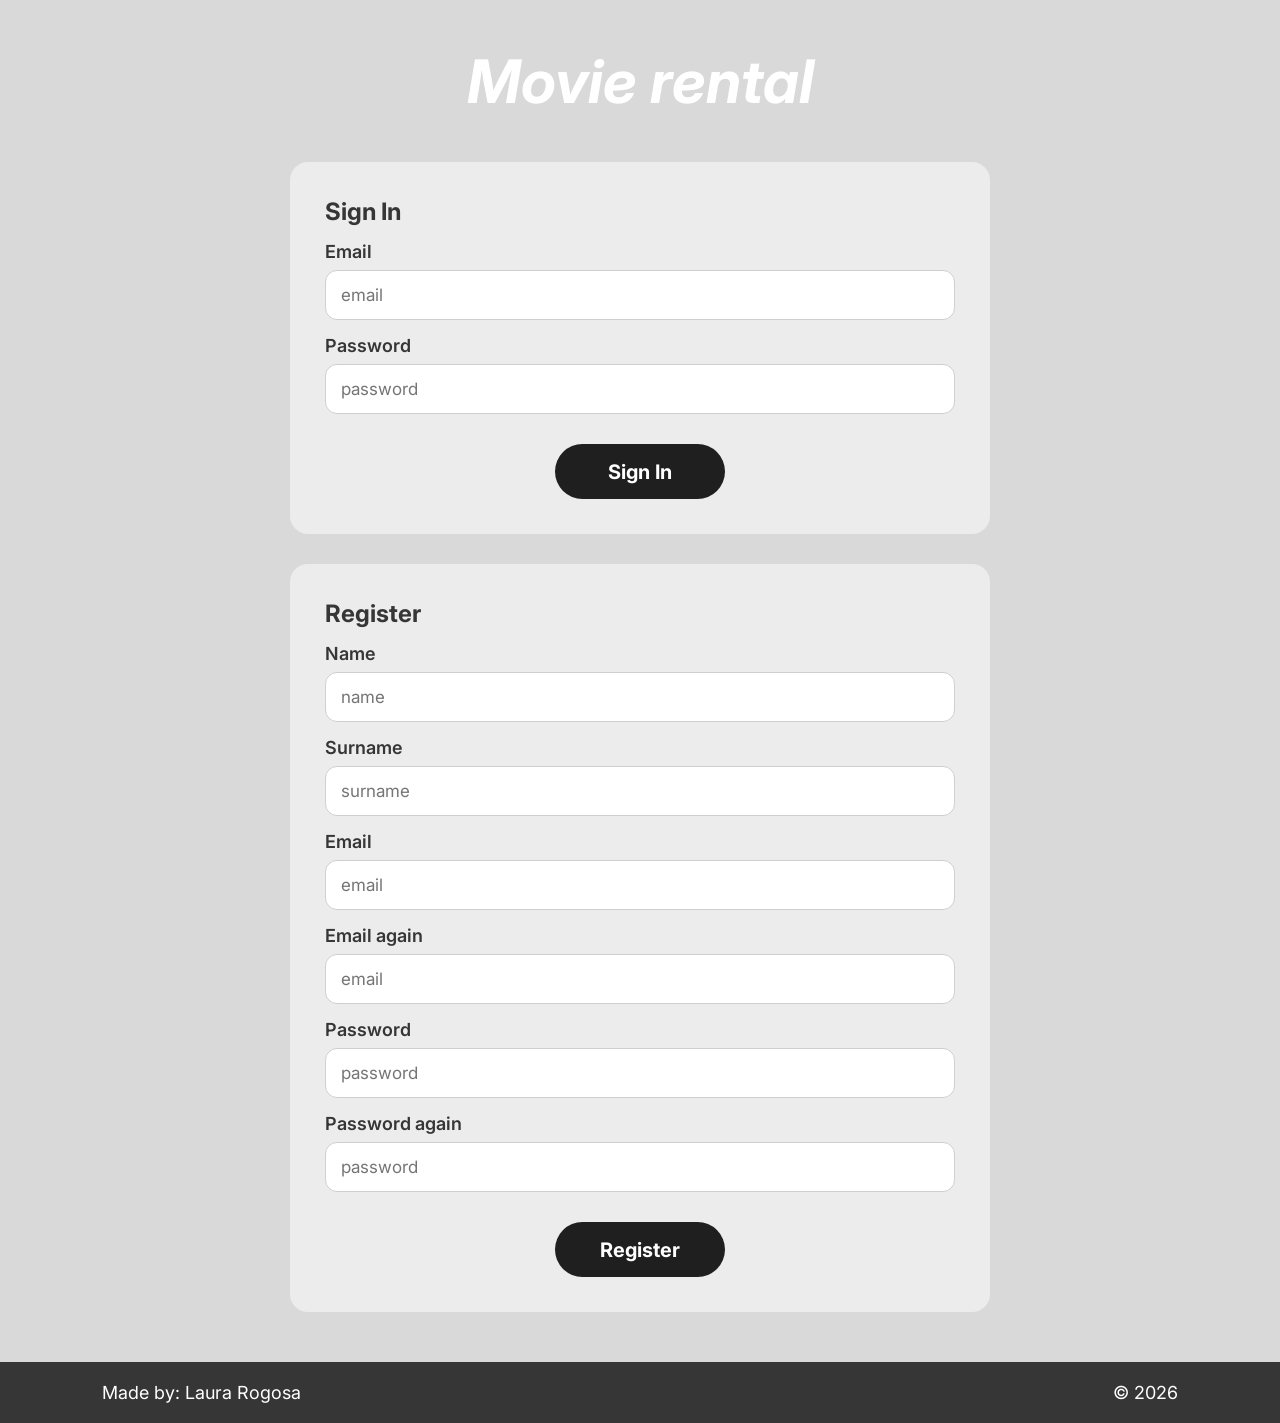
<file: index.html>
<!DOCTYPE html>
<html lang="en">

<head>
    <meta charset="UTF-8">
    <meta name="viewport" content="width=device-width, initial-scale=1.0">
    <title>Movie Rental - Login</title>

    <link rel="stylesheet" href="style.css">
</head>

<body>

<header>
    <h1>Movie rental</h1>
</header>

<main class="login-wrapper">

    <!-- Sign In -->

    <section class="login-box">

        <h2>Sign In</h2>

        <form action="home.html">

            <label for="loginEmail">Email</label>
            <input
                type="email"
                id="loginEmail"
                placeholder="email"
                required>

            <label for="loginPassword">Password</label>
            <input
                type="password"
                id="loginPassword"
                placeholder="password"
                required>

            <button type="submit" class="login-button">
                Sign In
            </button>

        </form>

    </section>

    <!-- Register -->

    <section class="login-box">

        <h2>Register</h2>

        <form action="home.html">

            <label for="name">Name</label>
            <input
                type="text"
                id="name"
                placeholder="name"
                required>

            <label for="surname">Surname</label>
            <input
                type="text"
                id="surname"
                placeholder="surname"
                required>

            <label for="email">Email</label>
            <input
                type="email"
                id="email"
                placeholder="email"
                required>

            <label for="emailAgain">Email again</label>
            <input
                type="email"
                id="emailAgain"
                placeholder="email"
                required>

            <label for="password">Password</label>
            <input
                type="password"
                id="password"
                placeholder="password"
                required>

            <label for="passwordAgain">Password again</label>
            <input
                type="password"
                id="passwordAgain"
                placeholder="password"
                required>

            <button type="submit" class="register-button">
                Register
            </button>

        </form>

    </section>

</main>

<footer>

    <p>Made by: Laura Rogosa</p>

    <p>&copy; 2026</p>

</footer>

</body>
</html>
</file>
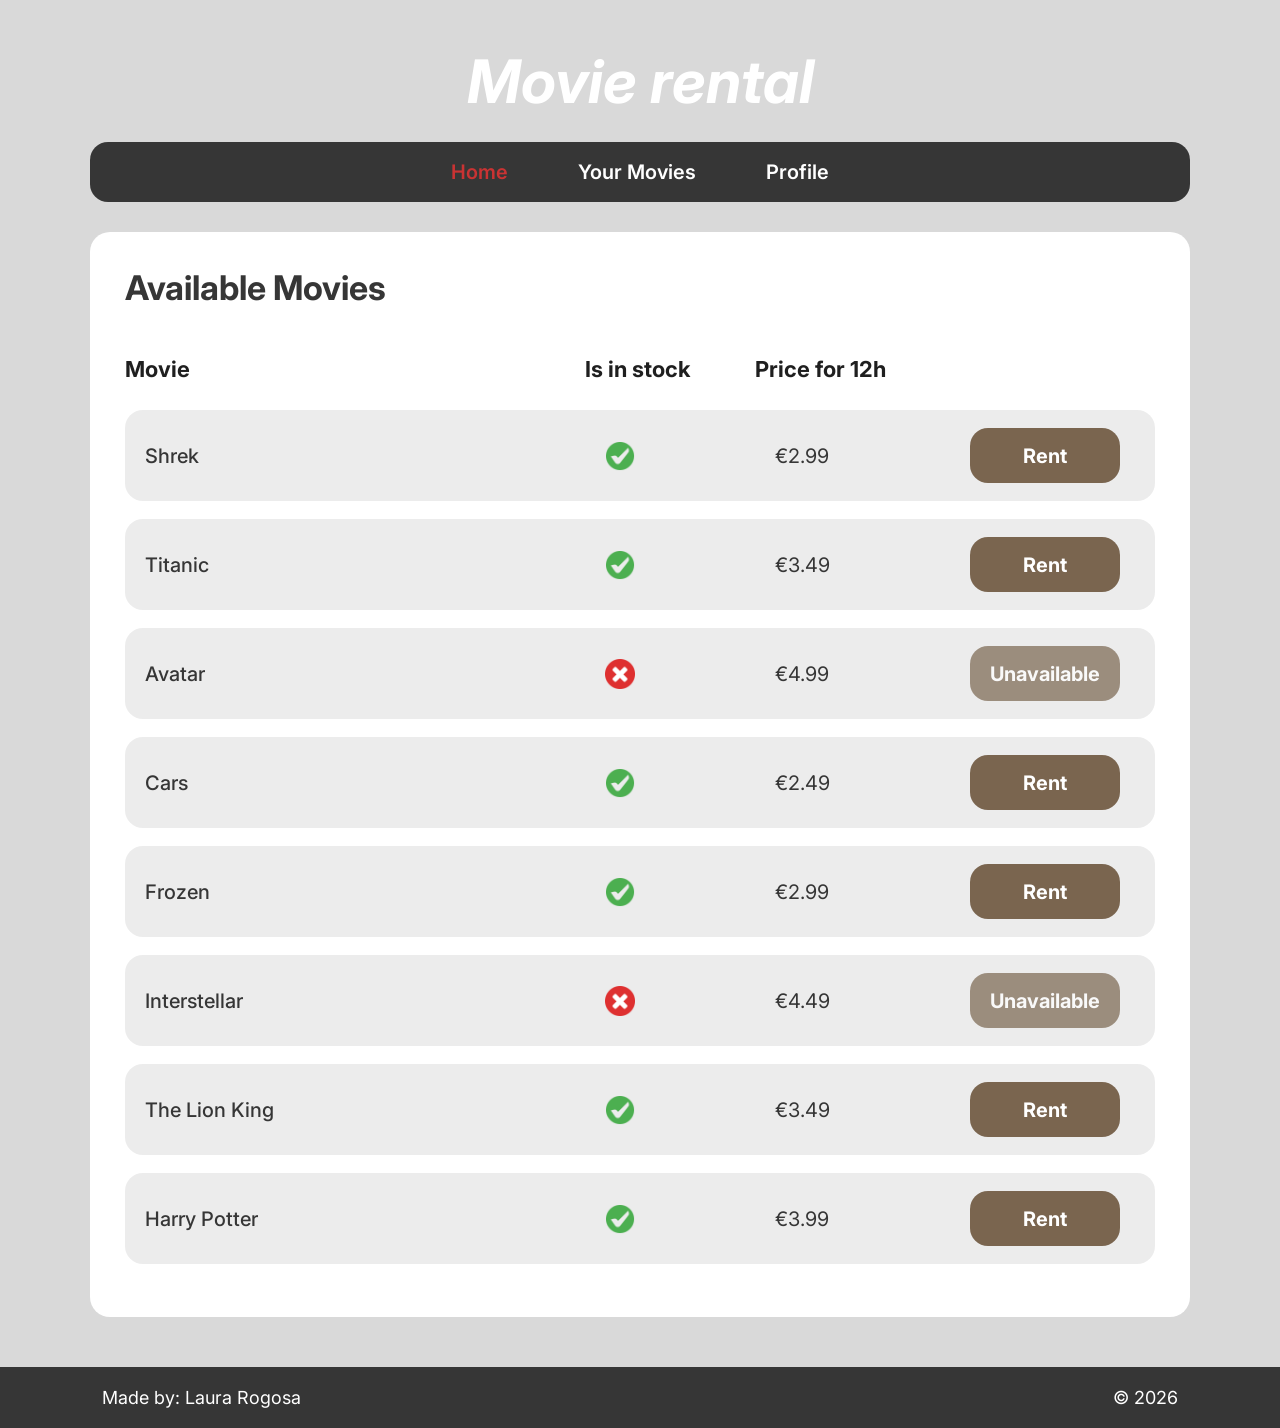
<file: home.html>
<!DOCTYPE html>
<html lang="en">

<head>
    <meta charset="UTF-8">
    <meta name="viewport" content="width=device-width, initial-scale=1.0">
    <title>Movie Rental - Home</title>

    <link rel="stylesheet" href="style.css">
</head>

<body>

<header>
    <h1>Movie rental</h1>
</header>

<nav>
    <ul>
        <li><a href="home.html" class="active">Home</a></li>
        <li><a href="yourMovies.html">Your Movies</a></li>
        <li><a href="profile.html">Profile</a></li>
    </ul>
</nav>

<main class="container">

    <h2>Available Movies</h2>

    <table>

        <thead>
            <tr>
                <th>Movie</th>
                <th>Is in stock</th>
                <th>Price for 12h</th>
                <th></th>
            </tr>
        </thead>

        <tbody>

            <tr>
                <td>Shrek</td>

                <td class="status">
                    <img src="Check.png" alt="Available">
                </td>

                <td>€2.99</td>

                <td>
                    <button class="rent-button">Rent</button>
                </td>
            </tr>

            <tr>
                <td>Titanic</td>

                <td class="status">
                    <img src="Check.png" alt="Available">
                </td>

                <td>€3.49</td>

                <td>
                    <button class="rent-button">Rent</button>
                </td>
            </tr>

            <tr>
                <td>Avatar</td>

                <td class="status">
                    <img src="Cross.png" alt="Unavailable">
                </td>

                <td>€4.99</td>

                <td>
                    <button class="rent-button" disabled>Unavailable</button>
                </td>
            </tr>

            <tr>
                <td>Cars</td>

                <td class="status">
                    <img src="Check.png" alt="Available">
                </td>

                <td>€2.49</td>

                <td>
                    <button class="rent-button">Rent</button>
                </td>
            </tr>
                        <tr>
                <td>Frozen</td>

                <td class="status">
                    <img src="Check.png" alt="Available">
                </td>

                <td>€2.99</td>

                <td>
                    <button class="rent-button">Rent</button>
                </td>
            </tr>

            <tr>
                <td>Interstellar</td>

                <td class="status">
                    <img src="Cross.png" alt="Unavailable">
                </td>

                <td>€4.49</td>

                <td>
                    <button class="rent-button" disabled>Unavailable</button>
                </td>
            </tr>

            <tr>
                <td>The Lion King</td>

                <td class="status">
                    <img src="Check.png" alt="Available">
                </td>

                <td>€3.49</td>

                <td>
                    <button class="rent-button">Rent</button>
                </td>
            </tr>

            <tr>
                <td>Harry Potter</td>

                <td class="status">
                    <img src="Check.png" alt="Available">
                </td>

                <td>€3.99</td>

                <td>
                    <button class="rent-button">Rent</button>
                </td>
            </tr>

        </tbody>

    </table>

</main>

<footer>
    <p>Made by: Laura Rogosa</p>
    <p>&copy; 2026</p>
</footer>

</body>
</html>
</file>
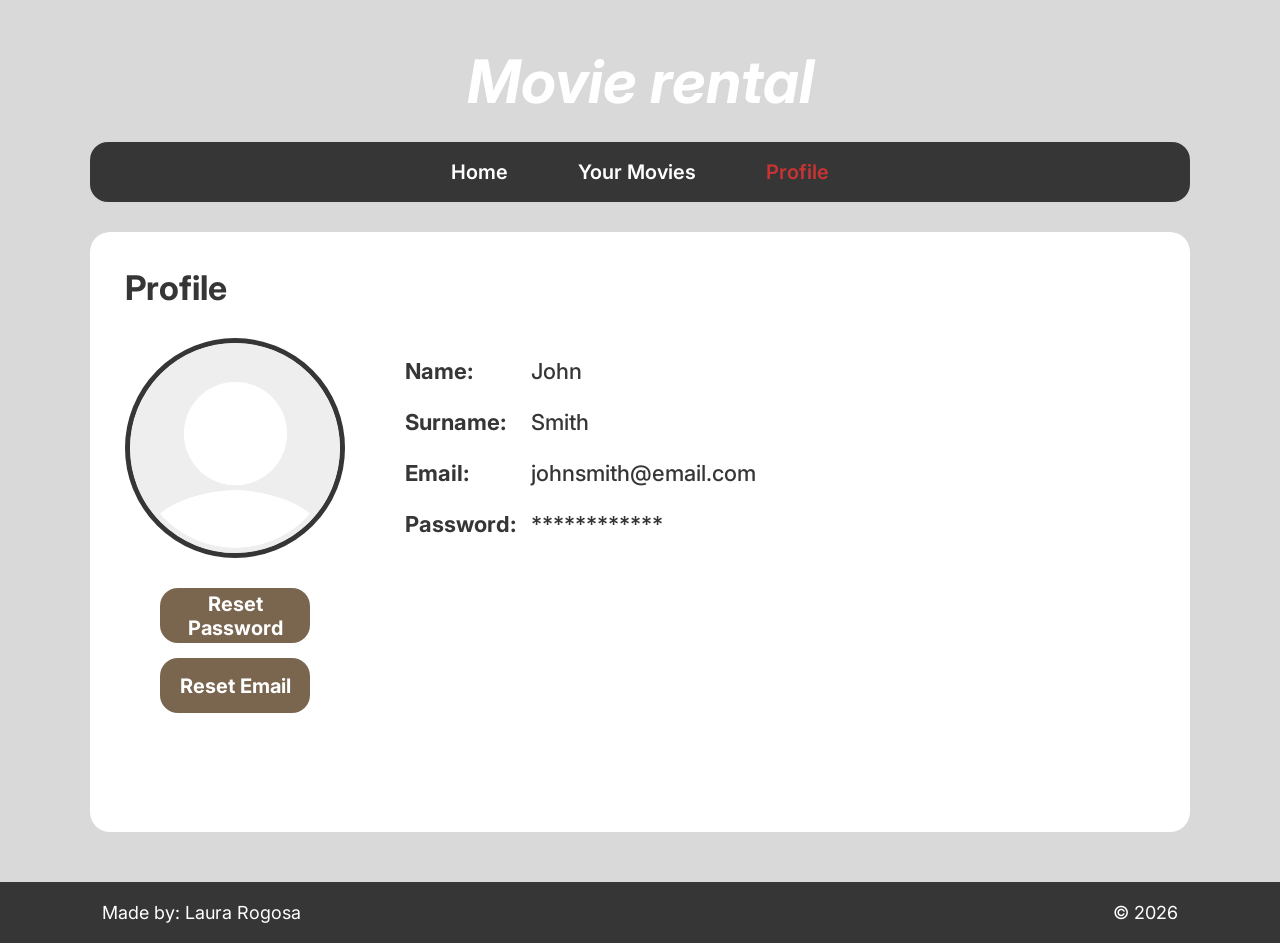
<file: profile.html>
<!DOCTYPE html>
<html lang="en">

<head>
    <meta charset="UTF-8">
    <meta name="viewport" content="width=device-width, initial-scale=1.0">
    <title>Movie Rental - Profile</title>

    <link rel="stylesheet" href="style.css">
</head>

<body>

<header>
    <h1>Movie rental</h1>
</header>

<nav>
    <ul>
        <li><a href="home.html">Home</a></li>
        <li><a href="yourMovies.html">Your Movies</a></li>
        <li><a href="profile.html" class="active">Profile</a></li>
    </ul>
</nav>

<main class="container">

    <h2>Profile</h2>

    <div class="profile-content">

        <div class="profile-left">

            <img src="Default profile icon.png" alt="Profile Picture" class="profile-image">

            <div class="profile-buttons">
                <button type="button">Reset Password</button>
                <button type="button">Reset Email</button>
            </div>

        </div>

        <div class="profile-right">

            <p><strong>Name:</strong> John</p>

            <p><strong>Surname:</strong> Smith</p>

            <p><strong>Email:</strong> johnsmith@email.com</p>

            <p><strong>Password:</strong> ************</p>

        </div>

    </div>

</main>

<footer>

    <p>Made by: Laura Rogosa</p>

    <p>&copy; 2026</p>

</footer>

</body>
</html>
</file>
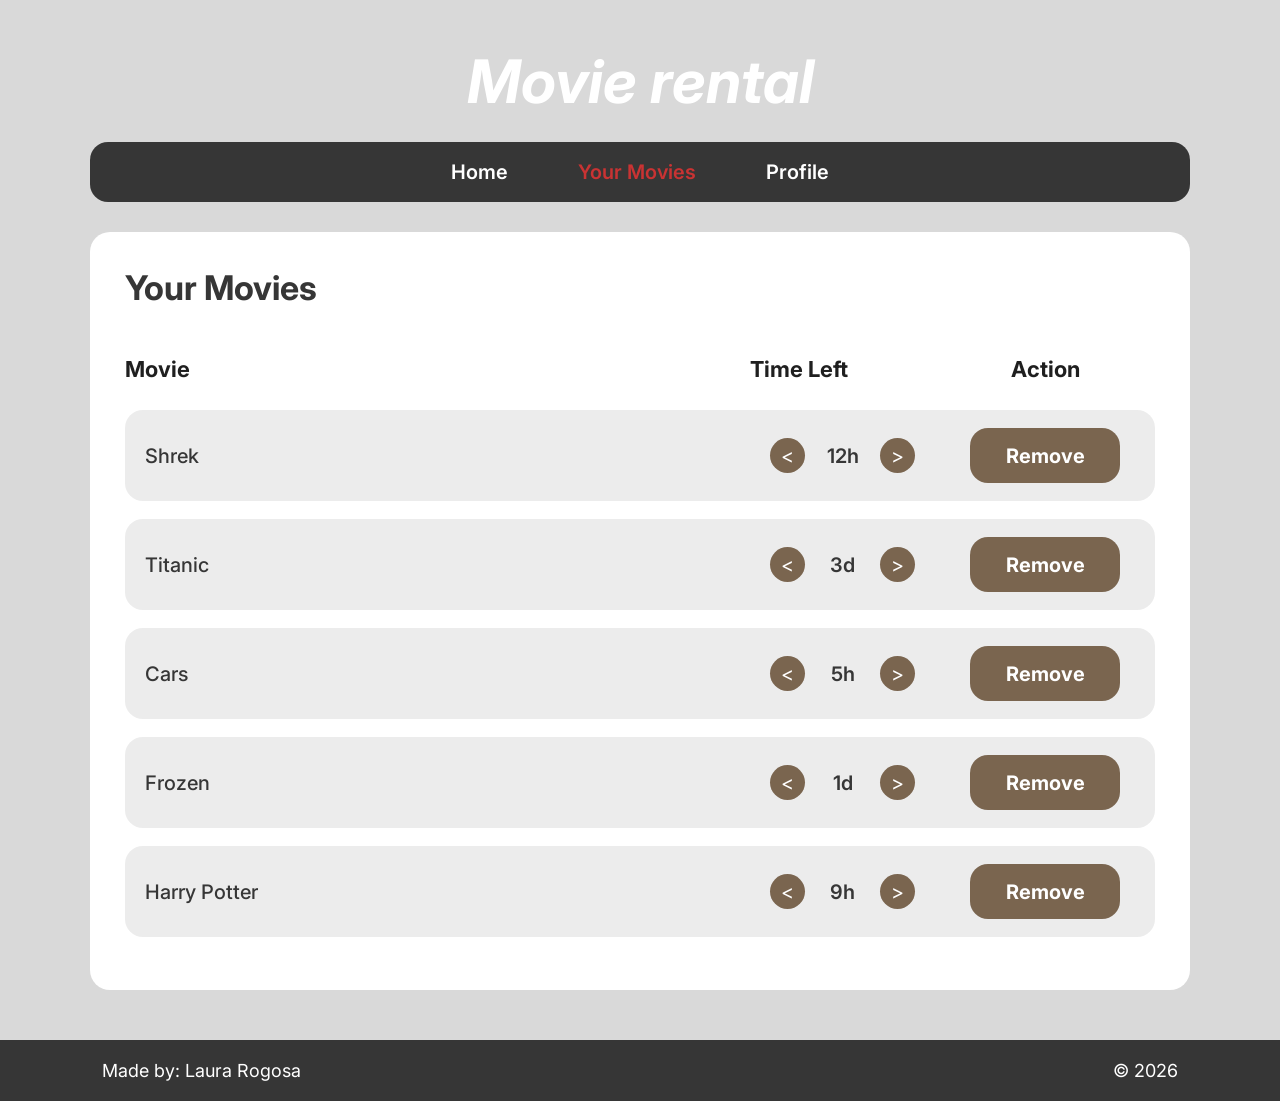
<file: yourMovies.html>
<!DOCTYPE html>
<html lang="en">

<head>
    <meta charset="UTF-8">
    <meta name="viewport" content="width=device-width, initial-scale=1.0">
    <title>Movie Rental - Your Movies</title>

    <link rel="stylesheet" href="style.css">
</head>

<body>

<header>
    <h1>Movie rental</h1>
</header>

<nav>
    <ul>
        <li><a href="home.html">Home</a></li>
        <li><a href="yourMovies.html" class="active">Your Movies</a></li>
        <li><a href="profile.html">Profile</a></li>
    </ul>
</nav>

<main class="container">

    <h2>Your Movies</h2>

    <table>

        <thead>
            <tr>
                <th>Movie</th>
                <th>Time Left</th>
                <th>Action</th>
            </tr>
        </thead>

        <tbody>

            <tr>
                <td>Shrek</td>

                <td>
                    <div class="time-box">
                        <button class="time-button">&lt;</button>
                        <span class="time-value">12h</span>
                        <button class="time-button">&gt;</button>
                    </div>
                </td>

                <td>
                    <button class="remove-button">
                        Remove
                    </button>
                </td>
            </tr>

            <tr>
                <td>Titanic</td>

                <td>
                    <div class="time-box">
                        <button class="time-button">&lt;</button>
                        <span class="time-value">3d</span>
                        <button class="time-button">&gt;</button>
                    </div>
                </td>

                <td>
                    <button class="remove-button">
                        Remove
                    </button>
                </td>
            </tr>

            <tr>
                <td>Cars</td>

                <td>
                    <div class="time-box">
                        <button class="time-button">&lt;</button>
                        <span class="time-value">5h</span>
                        <button class="time-button">&gt;</button>
                    </div>
                </td>

                <td>
                    <button class="remove-button">
                        Remove
                    </button>
                </td>
            </tr>

            <tr>
                <td>Frozen</td>

                <td>
                    <div class="time-box">
                        <button class="time-button">&lt;</button>
                        <span class="time-value">1d</span>
                        <button class="time-button">&gt;</button>
                    </div>
                </td>

                <td>
                    <button class="remove-button">
                        Remove
                    </button>
                </td>
            </tr>

            <tr>
                <td>Harry Potter</td>

                <td>
                    <div class="time-box">
                        <button class="time-button">&lt;</button>
                        <span class="time-value">9h</span>
                        <button class="time-button">&gt;</button>
                    </div>
                </td>

                <td>
                    <button class="remove-button">
                        Remove
                    </button>
                </td>
            </tr>

        </tbody>

    </table>

</main>

<footer>
    <p>Made by: Laura Rogosa</p>
    <p>&copy; 2026</p>
</footer>

</body>
</html>
</file>
<file: style.css>
/* ===========================
   GOOGLE FONT
=========================== */

@import url('https://fonts.googleapis.com/css2?family=Inter:wght@300;400;500;600;700&display=swap');

/* ===========================
   RESET
=========================== */

*{
    margin:0;
    padding:0;
    box-sizing:border-box;
}

body{
    font-family:'Inter',sans-serif;
    background:#D9D9D9;
    color:#363636;
}

/* ===========================
   HEADER
=========================== */

header{
    text-align:center;
    padding:45px 0 25px;
}

header h1{
    font-size:60px;
    font-style:italic;
    font-weight:700;
    color:white;
}

/* ===========================
   NAVIGATION
=========================== */

nav{
    width:90%;
    max-width:1100px;
    margin:0 auto 30px;
    background:#363636;
    border-radius:18px;
}

nav ul{
    display:flex;
    justify-content:center;
    align-items:center;
    list-style:none;
}

nav li{
    margin:0 35px;
}

nav a{
    display:block;
    color:white;
    text-decoration:none;
    font-size:20px;
    font-weight:600;
    padding:18px 0;
    transition:.3s;
}

nav a:hover,
nav a.active{
    color:#C93333;
}

/* ===========================
   MAIN CONTAINER
=========================== */

.container{
    width:90%;
    max-width:1100px;
    margin:auto;
    background:white;
    border-radius:20px;
    padding:35px;
    min-height:600px;
}

.container h2{
    font-size:34px;
    margin-bottom:30px;
    color:#363636;
}

/* ===========================
   TABLE
=========================== */

table{
    width:100%;
    border-collapse:separate;
    border-spacing:0 18px;
}

thead th{
    text-align:left;
    font-size:22px;
    font-weight:700;
    color:#1f1f1f;
    padding-bottom:10px;
    white-space:nowrap;
}

tbody tr{
    background:#ECECEC;
}

tbody td{
    padding:18px 20px;
    font-size:20px;
    vertical-align:middle;
}

tbody tr td:first-child{
    border-radius:18px 0 0 18px;
    font-weight:500;
}

tbody tr td:last-child{
    border-radius:0 18px 18px 0;
}
/* ===========================
   BUTTONS
=========================== */

.rent-button,
.remove-button,
.login-button,
.register-button,
.profile-buttons button{

    width:150px;
    height:55px;

    background:#7A654F;
    color:#FFFFFF;

    border:none;
    border-radius:18px;

    font-size:20px;
    font-weight:700;

    cursor:pointer;
    transition:.3s;
}

.rent-button:hover,
.remove-button:hover,
.login-button:hover,
.register-button:hover,
.profile-buttons button:hover{

    background:#5F4E3D;
}

.rent-button:disabled{

    cursor:not-allowed;
    opacity:0.7;
}
.login-button,
.register-button{
    display:block;
    margin:30px auto 0;

    width:170px;
    height:55px;

    background:#1f1f1f;
    color:#FFFFFF;

    border:none;
    border-radius:30px;

    font-size:20px;
    font-weight:700;

    font-family:'Inter',sans-serif;

    cursor:pointer;
    transition:0.3s;
}

.login-button:hover,
.register-button:hover{
    background:#1f1f1f;
}
/* ===========================
   TABLE COLUMNS
=========================== */

.status{
    text-align:center;
}

.status img{
    width:30px;
    height:30px;
}

th:nth-child(2),
td:nth-child(2){

    width:170px;
    text-align:left;
}

th:nth-child(3),
td:nth-child(3){

    width:180px;
}

th:last-child,
td:last-child{

    width:220px;
    text-align:center;
}

/* ===========================
   LOGIN PAGE
=========================== */

.login-wrapper{
    display:flex;
    flex-direction:column;
    align-items:center;
    gap:30px;
    margin-top:20px;
}

.login-box{
    width:700px;
    max-width:90%;
    background:#ECECEC;
    padding:35px;
    border-radius:18px;
}

.login-box h3{

    font-size:28px;
    margin-bottom:25px;
}

.login-box label{

    display:block;

    margin-top:15px;
    margin-bottom:8px;

    font-size:18px;
    font-weight:600;
}

.login-box input{
    width: 100%;
    height: 50px;
    border: 1px solid #CFCFCF;
    border-radius: 12px;
    padding: 0 15px;
    font-size: 17px;
}

.login-box input:focus{

    border-color:#7A654F;
}

.login-box button{
    display: block;
    margin: 30px auto 0;
}

/* ===========================
   YOUR MOVIES
=========================== */

.time-box{

    display:flex;
    align-items:center;
    justify-content:center;
    gap:15px;
}

.time-button{

    width:35px;
    height:35px;

    border:none;
    border-radius:50%;

    background:#7A654F;
    color:white;

    font-size:20px;
    cursor:pointer;
}

.time-button:hover{

    background:#5F4E3D;
}

.time-value{

    font-size:20px;
    font-weight:600;
    min-width:45px;
    text-align:center;
}

/* ===========================
   FORM BUTTONS
=========================== */

.login-button,
.register-button{

    display:block;
    margin-top:30px;
}
/* ===========================
   PROFILE PAGE
=========================== */

.profile-content{
    display:flex;
    justify-content:space-between;
    align-items:flex-start;
    gap:60px;
    margin-top:20px;
}

.profile-left{
    display:flex;
    flex-direction:column;
    align-items:center;
}

.profile-image{
    width:220px;
    height:220px;
    border-radius:50%;
    object-fit:cover;
    border:5px solid #363636;
    background:#ECECEC;
}

.profile-buttons{
    display:flex;
    flex-direction:column;
    gap:15px;
    margin-top:30px;
}

.profile-right{
    flex:1;
    padding-top:20px;
}

.profile-right p{
    font-size:22px;
    margin-bottom:25px;
    font-weight:500;
}

.profile-right strong{
    display:inline-block;
    width:120px;
}

/* ===========================
   FOOTER
=========================== */

footer{
    width:100%;
    margin-top:50px;
    background:#363636;
    color:#FFFFFF;
    padding:20px 8%;
    display:flex;
    justify-content:space-between;
    align-items:center;
    font-size:18px;
}

/* ===========================
   GENERAL STYLES
=========================== */

button{
    font-family:'Inter',sans-serif;
}

input{
    font-family:'Inter',sans-serif;
}

img{
    display:block;
}

/* ===========================
   HOVER EFFECTS
=========================== */

tbody tr{
    transition:.2s;
}

tbody tr:hover{
    transform:scale(1.01);
}

/* ===========================
   RESPONSIVE DESIGN
=========================== */

@media (max-width:900px){

    .login-wrapper{
        flex-direction:column;
    }

    .profile-content{
        flex-direction:column;
        align-items:center;
        text-align:center;
    }

    .profile-right{
        width:100%;
    }

    .profile-right strong{
        width:auto;
    }

    nav ul{
        flex-direction:column;
        padding:15px 0;
    }

    nav li{
        margin:10px 0;
    }

    footer{
        flex-direction:column;
        gap:10px;
        text-align:center;
    }

    table{
        display:block;
        overflow-x:auto;
    }
}

/* ===========================
   SMALL PHONES
=========================== */

@media (max-width:600px){

    header h1{
        font-size:42px;
    }

    .container{
        padding:20px;
    }

    .container h2{
        font-size:28px;
    }

    tbody td{
        font-size:18px;
        padding:15px;
    }

    .rent-button,
    .remove-button,
    .login-button,
    .register-button,
    .profile-buttons button{
        width:130px;
        height:48px;
        font-size:18px;
    }

    .profile-image{
        width:180px;
        height:180px;
    }
}
</file>
